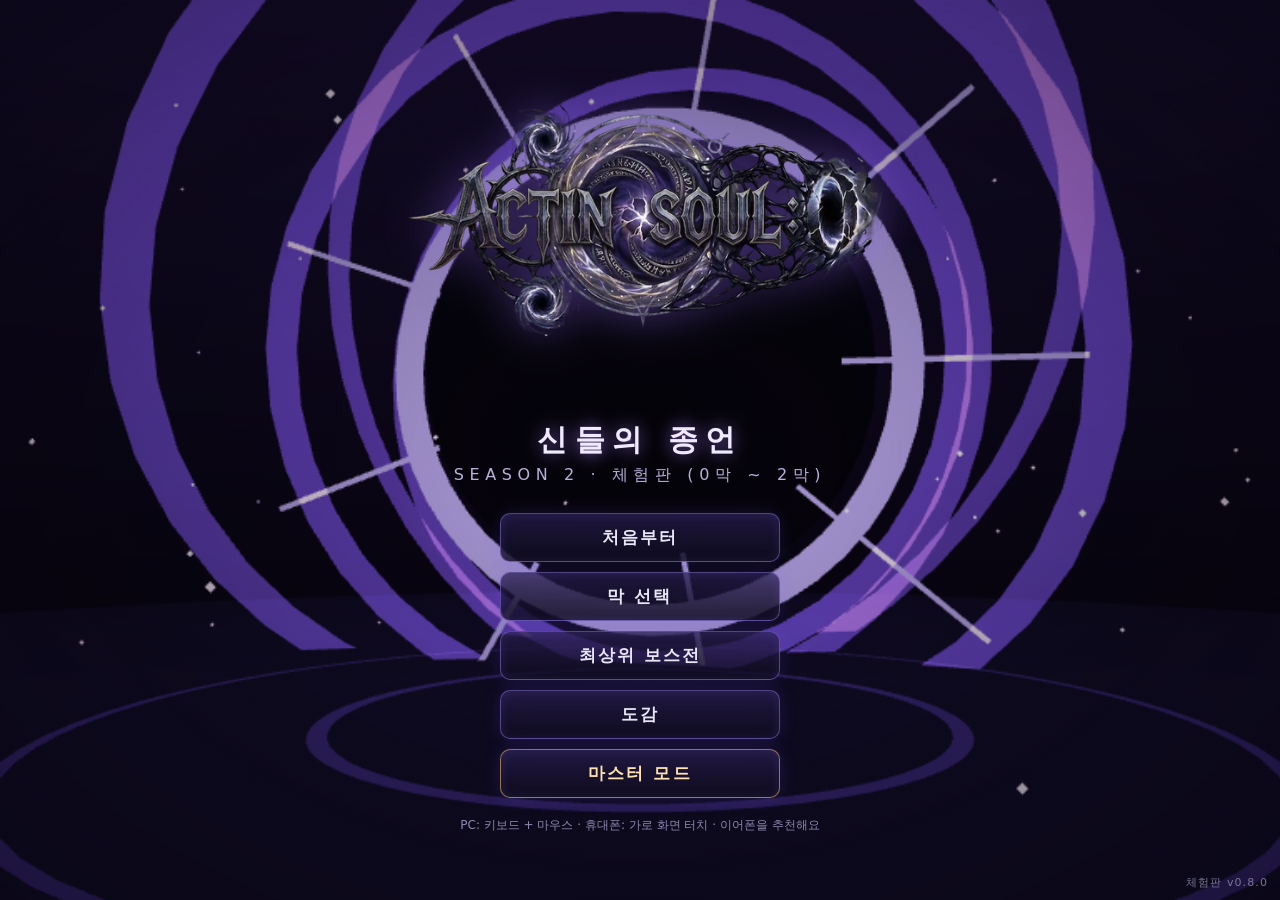
<file: index.html>
<!DOCTYPE html>
<!-- 액팅 소울 : 0 — 신들의 종언 (시즌 2 체험판)  v0.8.0 · 3D -->
<html lang="ko">
<head>
<meta charset="utf-8">
<meta name="viewport" content="width=device-width,initial-scale=1,maximum-scale=1,user-scalable=no,viewport-fit=cover">
<meta name="theme-color" content="#07060d">
<meta name="apple-mobile-web-app-capable" content="yes">
<meta name="mobile-web-app-capable" content="yes">
<title>액팅 소울 : 0 — 신들의 종언 (시즌 2 체험판 v0.8.0)</title>
<link rel="stylesheet" href="css/style.css">
</head>
<body>
<canvas id="gl"></canvas>
<canvas id="ov"></canvas>
<div id="ui">
  <div id="title">
    <img id="logo" alt="ACTING SOUL : 0" src="assets/img/logo.webp">
    <div class="sub"><b>신들의 종언</b>SEASON 2 · 체험판 (0막 ~ 2막)</div>
    <div class="menu">
      <button class="btn" id="mNew">처음부터</button>
      <button class="btn" id="mChap">막 선택</button>
      <button class="btn" id="mBoss">최상위 보스전</button>
      <button class="btn" id="mGal">도감</button>
      <button class="btn master" id="mMaster">마스터 모드</button>
    </div>
    <div class="hint" id="tHint">PC: 키보드 + 마우스 · 휴대폰: 가로 화면 터치 · 이어폰을 추천해요</div>
    <div class="ver" id="verT"></div>
  </div>

  <div id="chap" class="hide">
    <h2>막 선택</h2>
    <div class="list" id="chapList"></div>
    <button class="sbtn" id="chapBack">돌아가기</button>
  </div>

  <div id="card" class="hide"><div class="n" id="cardN"></div><div class="t" id="cardT"></div><div class="line"></div></div>

  <div id="cg" class="hide"><img alt=""></div>
  <div id="stand" class="hide"><div class="st hide" id="stL"><img alt=""></div><div class="st hide" id="stR"><img alt=""></div></div>
  <div id="dlg" class="hide">
    <div class="por" id="dPor"></div>
    <div class="box"><div class="nm" id="dNm"></div><div class="tx" id="dTx"></div><div class="nx">▼</div></div>
  </div>
  <div id="dlgbar" class="hide"><button class="sbtn" id="bAuto">AUTO</button><button class="sbtn" id="bSkip">SKIP ▶▶</button><button class="sbtn mst hide" id="bChapSkip">막 건너뛰기 ⏭</button></div>

  <div id="hud" class="hide">
    <div id="pl">
      <div class="pname" id="pnA"></div><div class="bar" id="hpA"><i></i></div>
      <div class="mini"><div class="pname" id="pnB"></div><div class="bar" id="hpB"><i></i></div></div>
      <div class="pname"><span style="color:#ffd27a;font-weight:800" id="ulN">궁극기</span><span id="ulT">0%</span></div><div class="bar" id="ul"><i></i></div>
      <div class="pname"><span style="color:#c9b6ff;font-weight:800">LINK 0</span><span id="lkT">0%</span></div><div class="bar" id="lk"><i></i></div>
    </div>
    <div id="boss"></div>
    <div id="db" class="hide"><div class="dbn"></div><div class="dbbar"><i class="dbw"></i><i class="dbp"></i></div><div class="dbh"></div></div>
    <div id="obj"></div>
    <div id="banner"></div>
    <div id="barks"></div>
    <div id="combo"></div>
    <div id="rot" class="hide">가로로 돌리면 더 넓게 보여요</div>
    <canvas id="mini"></canvas>
    <div id="interact" class="hide"></div>
    <!-- PC 전용 HUD -->
    <div id="party" class="pconly">
      <div class="pt" id="pt_eden"><b>이든</b><span>대행자</span><div class="pbar"><i></i></div></div>
      <div class="pt" id="pt_nesis"><b>네시스</b><span>집행자</span><div class="pbar"><i></i></div></div>
      <div class="ptk"><span class="key">Tab</span> 전환</div>
    </div>
    <div id="ksbar" class="pconly">
      <div class="ks" id="ksX"><span class="key">X</span><em id="ksXn"></em><small class="ksl">무기</small></div>
      <div class="ks" id="ksZ"><span class="key">Z</span><em id="ksZn"></em><div class="cd hide" id="ksZc"></div></div>
      <div class="ks" id="ksQ"><span class="key">Q</span><em id="ksQn"></em><div class="cd hide" id="ksQc"></div></div>
      <div class="ks" id="ksE"><span class="key">E</span><em id="ksEn"></em><div class="cd hide" id="ksEc"></div></div>
      <div class="ks big" id="ksR"><div class="rg" id="ksRg"></div><span class="key">R</span><em id="ksRn">궁극기</em><small id="ksRp">0%</small><small class="ksl2" id="ksL"></small></div>
    </div>
    <div id="pchint" class="pconly">
      <div><span class="key">좌클릭</span> 공격 · <span class="key">홀딩 0.5초</span> 강공격</div>
      <div><span class="key">우클릭</span> 대쉬 · <span class="key">Shift</span> 회피</div>
      <div><span class="key">Space</span> 점프 → <span class="key">좌클릭</span> 점프 공격 · <span class="key">Ctrl+좌클릭</span> 점프 강공격</div>
      <div><span class="key">R</span> 궁극기 · <span class="key">R 홀딩 0.5초</span> 링크 0</div>
      <div><span class="key">X</span>·<span class="key">휠</span> 무기 전환 · <span class="key">Z</span> 호출 · <span class="key">Tab</span> 캐릭터 전환</div>
      <div><span class="key">F</span> 줍기 · <span class="key">M</span> 지도 · <span class="key">Esc</span> 설정 · <span class="key">F2</span> 마스터 <b id="ksH"></b></div>
    </div>
  </div>
  <button id="pauseB" class="hide">❚❚</button>
  <div id="mBadge" class="hide">MASTER</div>
  <button class="sbtn mst hide" id="bWin">전투 건너뛰기 ⏭</button>

  <div id="ctrl" class="hide">
    <div id="look"></div>
    <div id="joy"><div id="joyB"></div><div id="joyK"></div></div>
    <div id="joyHint">이동</div>
    <div id="btns">
      <div class="cb" id="bAtk" data-a="atk">공격<small>길게: 강공격</small></div>
      <div class="cb" id="bDodge" data-a="dodge">회피<small>Shift</small></div>
      <div class="cb" id="bDash" data-a="dash">대쉬</div>
      <div class="cb" id="bQ" data-a="q"><span id="skQ">공허</span><small>Q</small><div class="cd hide" id="cdQ"></div></div>
      <div class="cb" id="bE" data-a="e"><span id="skE">뇌격</span><small>E</small><div class="cd hide" id="cdE"></div></div>
      <div class="cb" id="bR" data-a="r">궁극기<small>길게: 링크</small></div>
      <div class="cb" id="bTag" data-a="tag"><span id="tgN">교대</span><div class="cd hide" id="cdT"></div></div>
      <div class="cb" id="bJump" data-a="jump">점프</div>
      <div class="cb" id="bSwap" data-a="swap"><span id="swN">무기</span><small>무기 전환</small></div>
      <div class="cb" id="bCall" data-a="call"><span id="clN">호출</span><small>호출</small><div class="cd hide" id="cdZ"></div></div>
      <div class="cb hide" id="bF" data-a="f">줍기</div>
    </div>
    <button class="sbtn" id="bMap">지도</button>
  </div>

  <div id="pause" class="ov hide">
    <h2>설정</h2>
    <button class="btn" id="pRes">계속하기</button>
    <button class="btn" id="pRetry">전투 다시 시작</button>
    <button class="btn" id="pSnd">효과음: 켜짐</button>
    <button class="btn" id="pSens">카메라 감도: 보통</button>
    <button class="btn" id="pUI">조작 UI: 자동</button>
    <button class="btn" id="pGfx">그래픽: 자동</button>
    <button class="btn master" id="pMaster">마스터 모드</button>
    <button class="btn" id="pTitle">타이틀로</button>
  </div>
  <div id="map" class="ov hide">
    <div class="mapt" id="mapT"></div>
    <canvas id="mapC"></canvas>
    <div class="hint">M · Esc · 화면 터치로 닫기</div>
  </div>
  <div id="master" class="ov hide">
    <h2>마스터 모드</h2>
    <div class="hint">스토리를 건너뛰고 쿨타임 없이 자유롭게 테스트하는 모드예요. 저장되며 언제든 끌 수 있어요.<br><span class="key">F2</span> 또는 <span class="key">`</span> 키로 어디서든 켜고 끌 수 있어요.</div>
    <button class="btn" id="mOn">마스터 모드: 꺼짐</button>
    <div class="mgrid" id="mOpts"></div>
    <div class="hint" style="margin-top:4px">전투 바로가기 (끝나면 그 다음 이야기로 이어져요)</div>
    <div class="mrow" id="mJump"></div>
    <button class="sbtn mst" id="mHalo">헤일로 보기 (이든 · 네시스 · 공명)</button>
    <button class="sbtn" id="mClose">닫기</button>
  </div>
  <div id="result" class="ov hide">
    <h2>전투 승리</h2>
    <div class="rank" id="rRank">S</div>
    <div class="stats" id="rStats"></div>
    <button class="btn gold" id="rNext">계속</button>
  </div>
  <div id="over" class="ov hide">
    <h2 style="color:#ff8fa3">전투 불능</h2>
    <div class="hint" id="oMsg">두 사람 모두 쓰러졌습니다.</div>
    <button class="btn" id="oRetry">다시 도전</button>
    <button class="btn" id="oTitle">타이틀로</button>
  </div>
  <div id="fin" class="ov hide">
    <div class="n" style="letter-spacing:.5em;color:#a99be8;font-size:13px">ACTING SOUL : 0 — SEASON 2</div>
    <h2>체험판 종료</h2>
    <div class="hint" style="font-size:14px">플레이해 주셔서 감사합니다.<br>이야기는 <b style="color:#d7c9ff">제 3막 「추락의 끝 심연의 포식자」</b>로 이어집니다.</div>
    <button class="btn" id="fTitle">타이틀로</button>
    <div class="ver" id="verF"></div>
  </div>
  <div id="haloV" class="hide">
    <div class="hvt">헤일로 문양 미리보기 <small>assets/halos.js 에서 수정</small></div>
    <div class="hvl"><div><b style="color:#c9a0ff">이든의 헤일로</b><span>분열된 궤도형 + 공허의 중심형 · 고리 5</span></div><div><b style="color:#f0e6ff">공명 헤일로</b><span>공허 중심 + 융합 고리 + 파편 궤도 · 고리 7</span></div><div><b style="color:#9fdcff">네시스의 헤일로</b><span>수렴 나선형 + 융합 고리형 · 고리 5</span></div></div>
    <button class="btn" id="hvClose">닫기</button>
  </div>
  <div id="cutin"></div>
  <div id="bossSel" class="ov hide"><div class="ovbox"><h2>최상위 보스전</h2><p class="bsd">신들의 화신체 · 즉사기 파훼 시험 (본편 33~34막 미리보기)</p><div id="bsList"></div><button class="sbtn" id="bsClose">닫기</button></div></div>
  <div id="gallery" class="ov hide">
    <h2>도감</h2>
    <div class="gtabs"><button class="sbtn on" data-g="chars">인물</button><button class="sbtn" data-g="weapons">무기</button><button class="sbtn" data-g="icons">문양</button></div>
    <div class="ggrid" id="gGrid"></div>
    <button class="sbtn" id="gClose">닫기</button>
    <div id="gView" class="hide"><img alt=""><div class="gvn"></div><button id="gvPw" class="sbtn hide">권능 집중 모습</button></div>
  </div>
  <div id="toast"></div>
  <div id="flash"></div>
</div>
<div id="nogl" class="hide">이 브라우저는 3D(WebGL2)를 지원하지 않아요.<br>최신 Chrome · Safari · Edge에서 열어 주세요.</div>

<!-- 1) 엔진 -->
<script src="js/engine.js"></script>
<!-- 2) 분리 에셋: 이미지 목록 → 무기 아티팩트 → 아바타 캐릭터 → 이펙트 → 헤일로 → 아이템 → 배경 -->
<script src="assets/images.js"></script>
<script src="assets/weapons.js"></script>
<script src="assets/avatars.js"></script>
<script src="assets/effects.js"></script>
<script src="assets/halos.js"></script>
<script src="assets/items.js"></script>
<script src="assets/backgrounds.js"></script>
<!-- 3) 게임 -->
<script src="js/core.js"></script>
<script src="js/story.js"></script>
<script src="js/battle.js"></script>
<script src="js/bosses.js"></script>
<script src="js/main.js"></script>
</body>
</html>
</file>
<file: css/style.css>
/* 액팅 소울 : 0 — 신들의 종언 (시즌 2 체험판)  v0.8.0  · css/style.css */

*{box-sizing:border-box;-webkit-tap-highlight-color:transparent;-webkit-user-select:none;user-select:none;-webkit-touch-callout:none}
html,body{margin:0;height:100%;background:#07060d;overflow:hidden;color:#e9e6f5;
  font-family:"Pretendard","Apple SD Gothic Neo","Noto Sans KR","Malgun Gothic",system-ui,sans-serif;touch-action:none;overscroll-behavior:none}
canvas{position:fixed;inset:0;display:block}
#ov{pointer-events:none}
.hide{display:none!important}
button{font-family:inherit;color:inherit}
#ui{position:fixed;inset:0;pointer-events:none}
#ui>*{pointer-events:auto}

/* ---------- title ---------- */
#title{position:absolute;inset:0;background:radial-gradient(ellipse at center,rgba(5,3,12,.1),rgba(5,3,12,.55));display:flex;flex-direction:column;align-items:center;justify-content:center;gap:2vh;padding:4vh 4vw}
#title img{width:min(78vw,620px,90vh);filter:drop-shadow(0 0 24px rgba(150,110,255,.45));animation:float 5s ease-in-out infinite}
@keyframes float{50%{transform:translateY(-6px)}}
#title .sub{letter-spacing:.35em;font-size:clamp(12px,1.8vmin,16px);color:#b9b0dc;text-align:center}
#title .sub b{display:block;font-size:clamp(18px,3.6vmin,30px);letter-spacing:.25em;color:#efeaff;margin-bottom:.5vh;font-weight:800;
  text-shadow:0 0 18px rgba(170,130,255,.7)}
.menu{display:flex;flex-direction:column;gap:10px;margin-top:1vh;min-width:min(64vw,280px)}
.btn{pointer-events:auto;cursor:pointer;border:1px solid rgba(160,140,255,.45);background:linear-gradient(180deg,rgba(40,30,80,.75),rgba(15,12,30,.85));
  padding:12px 22px;border-radius:10px;font-size:clamp(14px,2.2vmin,17px);letter-spacing:.12em;font-weight:700;
  box-shadow:0 0 18px rgba(120,90,255,.18),inset 0 0 12px rgba(150,120,255,.12);transition:transform .1s}
.btn:active{transform:scale(.97)}
.btn.gold{border-color:rgba(255,215,140,.6);background:linear-gradient(180deg,rgba(90,60,20,.7),rgba(30,18,8,.85))}
.btn[disabled]{opacity:.35}
.ver{position:absolute;right:12px;bottom:10px;font-size:11px;color:#7d7699;letter-spacing:.1em;pointer-events:none}
.hint{font-size:12px;color:#8f88b0;text-align:center;line-height:1.6}

/* ---------- chapter select ---------- */
#chap{position:absolute;inset:0;background:rgba(5,4,12,.82);display:flex;flex-direction:column;align-items:center;justify-content:center;gap:12px;padding:20px}
#chap h2{margin:0 0 6px;letter-spacing:.3em;font-size:18px;color:#cfc6ff}
#chap .list{display:flex;flex-direction:column;gap:10px;width:min(86vw,440px)}
#chap .list .btn{text-align:left;display:flex;flex-direction:column;gap:3px}
#chap .list .btn small{font-weight:500;letter-spacing:.04em;color:#a9a2c9;font-size:12px}

/* ---------- card ---------- */
#card{position:absolute;inset:0;display:flex;flex-direction:column;align-items:center;justify-content:center;background:radial-gradient(ellipse at center,rgba(30,20,60,.55),rgba(3,2,8,.92));
  opacity:0;transition:opacity .6s}
#card.on{opacity:1}
#card .n{font-size:clamp(13px,2vmin,16px);letter-spacing:.6em;color:#a99be8;margin-bottom:12px}
#card .t{font-size:clamp(22px,4.6vmin,40px);font-weight:800;letter-spacing:.12em;text-align:center;padding:0 6vw;
  background:linear-gradient(90deg,#c6b2ff,#ffffff,#9fd8ff);-webkit-background-clip:text;background-clip:text;color:transparent;
  filter:drop-shadow(0 0 12px rgba(150,120,255,.5))}
#card .line{width:min(60vw,420px);height:1px;margin-top:16px;background:linear-gradient(90deg,transparent,#a58cff,transparent)}

/* ---------- dialog ---------- */
#dlg{position:absolute;inset:0;padding:0 max(12px,env(safe-area-inset-right)) max(12px,env(safe-area-inset-bottom)) max(12px,env(safe-area-inset-left));
  display:flex;align-items:flex-end;gap:0;cursor:pointer}
#dlg .por{position:relative;width:min(30vmin,190px);height:min(36vmin,228px);flex:none;margin-right:-10px;z-index:2;display:flex;align-items:flex-end;justify-content:center}
#dlg .por img{max-height:100%;max-width:100%;border-radius:12px 12px 0 0;-webkit-mask-image:linear-gradient(180deg,#000 70%,transparent);mask-image:linear-gradient(180deg,#000 70%,transparent)}
#dlg .emb{width:min(17vmin,104px);height:min(17vmin,104px);margin-bottom:22px;border-radius:50%;display:flex;align-items:center;justify-content:center;
  font-size:min(7vmin,44px);font-weight:800;border:2px solid currentColor;background:radial-gradient(circle,rgba(255,255,255,.08),rgba(0,0,0,.6));
  box-shadow:0 0 22px currentColor inset,0 0 14px rgba(0,0,0,.6)}
#dlg .box{flex:1;min-height:min(30vmin,170px);background:linear-gradient(180deg,rgba(14,11,28,.78),rgba(6,5,14,.9));border:1px solid rgba(150,130,255,.35);
  border-radius:14px;padding:14px 18px 26px 22px;position:relative;box-shadow:0 0 30px rgba(0,0,0,.6),inset 0 0 22px rgba(120,90,255,.08)}
#dlg .nm{font-weight:800;font-size:clamp(14px,2.4vmin,18px);letter-spacing:.08em;margin-bottom:6px}
#dlg .tx{font-size:clamp(14px,2.5vmin,18px);line-height:1.65;white-space:pre-wrap;word-break:keep-all}
#dlg.nar .tx{color:#cfc9e6;font-style:italic}
#dlg.sys .tx{color:#8fd8ff;font-family:ui-monospace,Menlo,Consolas,monospace;font-size:clamp(13px,2.2vmin,16px)}
#dlg .nx{position:absolute;right:14px;bottom:8px;font-size:12px;color:#9d93d8;animation:blink 1s infinite}
@keyframes blink{50%{opacity:.25}}
#dlgbar{position:absolute;top:max(10px,env(safe-area-inset-top));right:max(10px,env(safe-area-inset-right));display:flex;gap:8px}
.sbtn{pointer-events:auto;border:1px solid rgba(160,140,255,.4);background:rgba(10,8,22,.7);padding:7px 12px;border-radius:8px;font-size:12px;letter-spacing:.1em;cursor:pointer}
.sbtn.on{background:rgba(110,80,220,.6)}

/* ---------- HUD ---------- */
#hud{position:absolute;inset:0;pointer-events:none}
#hud *{pointer-events:none}
#pl{position:absolute;left:max(10px,env(safe-area-inset-left));top:max(8px,env(safe-area-inset-top));width:min(29vw,250px)}
.pname{font-size:12px;font-weight:800;letter-spacing:.08em;display:flex;justify-content:space-between;white-space:nowrap;gap:6px}
.pname span{font-weight:500;color:#aaa3c9}
.bar{height:9px;background:rgba(0,0,0,.6);border:1px solid rgba(255,255,255,.18);border-radius:5px;overflow:hidden;margin:3px 0 5px}
.bar i{display:block;height:100%;width:100%;transition:width .12s}
#hpE i{background:linear-gradient(90deg,#6b5cff,#9fd8ff)}
#hpN i{background:linear-gradient(90deg,#9fd8ff,#ffffff)}
.mini{opacity:.8}
.mini .bar{height:5px}
#lk{height:8px}
#lk i{background:linear-gradient(90deg,#8a5cff,#c9b6ff,#9fe2ff)}
#lk.full i{animation:lkp .6s infinite alternate}
@keyframes lkp{to{filter:brightness(1.6)}}
#boss{position:absolute;left:50%;transform:translateX(-50%);top:max(8px,env(safe-area-inset-top));width:min(36vw,440px);text-align:center}
#boss .bn{font-size:12px;font-weight:800;letter-spacing:.12em;text-shadow:0 0 8px #000}
#boss .bn small{font-weight:500;color:#c9b6ff;margin-left:6px;font-size:11px}
#boss .bar{height:10px}
#boss .bar i{background:linear-gradient(90deg,#7a1fff,#d77cff)}
#obj{position:absolute;left:50%;transform:translateX(-50%);top:max(8px,env(safe-area-inset-top));font-size:12px;letter-spacing:.08em;color:#e8e2ff;text-shadow:0 0 6px #000;text-align:center;width:min(36vw,420px)}
#core .bar i{background:linear-gradient(90deg,#ff7a4d,#ffd27a)}
#banner{position:absolute;left:50%;top:22%;transform:translateX(-50%);width:min(88vw,620px);text-align:center;font-size:clamp(13px,2.3vmin,17px);line-height:1.55;
  background:linear-gradient(90deg,transparent,rgba(10,20,40,.85) 15%,rgba(10,20,40,.85) 85%,transparent);padding:10px 30px;color:#cfeaff;opacity:0;transition:opacity .3s;word-break:keep-all}
#banner.on{opacity:1}
#banner b{color:#8fd8ff}
#banner .skp{pointer-events:auto;margin-top:6px}
#barks{position:absolute;left:max(10px,env(safe-area-inset-left));top:34%;display:flex;flex-direction:column;gap:6px;width:min(52vw,340px)}
.bk{background:rgba(8,6,18,.78);border-left:3px solid currentColor;padding:6px 10px;border-radius:0 8px 8px 0;font-size:12.5px;line-height:1.45;animation:bkin .25s ease-out;word-break:keep-all}
.bk b{display:block;font-size:11px;letter-spacing:.08em}
.bk span{color:#ece8ff}
@keyframes bkin{from{transform:translateX(-20px);opacity:0}}
#combo{position:absolute;right:max(14px,env(safe-area-inset-right));top:20%;text-align:right;font-weight:900;font-size:clamp(20px,4vmin,34px);color:#fff;
  text-shadow:0 0 10px #8a5cff;opacity:0;transition:opacity .2s}
#combo small{display:block;font-size:11px;letter-spacing:.3em;color:#c9b6ff}
#pauseB{position:absolute;right:max(10px,env(safe-area-inset-right));top:max(8px,env(safe-area-inset-top));pointer-events:auto!important;width:38px;height:38px;border-radius:50%;
  border:1px solid rgba(160,140,255,.45);background:rgba(10,8,22,.7);font-size:14px;cursor:pointer}

/* ---------- controls ---------- */
#ctrl{position:absolute;inset:0;pointer-events:none}
#joy{position:absolute;left:0;bottom:0;width:48%;height:72%;pointer-events:auto;touch-action:none}
#joyB,#joyK{position:absolute;border-radius:50%;pointer-events:none;opacity:0;transition:opacity .15s}
#joyB{width:120px;height:120px;margin:-60px 0 0 -60px;border:2px solid rgba(170,150,255,.35);background:rgba(30,20,60,.25)}
#joyK{width:54px;height:54px;margin:-27px 0 0 -27px;background:radial-gradient(circle,rgba(200,185,255,.7),rgba(110,80,220,.45));box-shadow:0 0 14px rgba(150,120,255,.6)}
#joyHint{position:absolute;left:max(18px,env(safe-area-inset-left));bottom:max(18px,env(safe-area-inset-bottom));width:110px;height:110px;border-radius:50%;
  border:2px dashed rgba(170,150,255,.22);display:flex;align-items:center;justify-content:center;font-size:11px;color:rgba(200,190,255,.45);pointer-events:none}
#btns{position:absolute;right:max(14px,env(safe-area-inset-right));bottom:max(14px,env(safe-area-inset-bottom));width:220px;height:200px;pointer-events:none}
.cb{position:absolute;pointer-events:auto;touch-action:none;border-radius:50%;border:2px solid rgba(180,160,255,.5);background:radial-gradient(circle at 50% 35%,rgba(70,50,140,.75),rgba(14,10,30,.85));
  display:flex;flex-direction:column;align-items:center;justify-content:center;font-weight:800;font-size:12px;letter-spacing:.02em;color:#efeaff;cursor:pointer;overflow:hidden}
.cb small{font-size:9px;font-weight:600;opacity:.75}
.cb.press{transform:scale(.93);filter:brightness(1.35)}
.cb .cd{position:absolute;inset:0;background:rgba(0,0,0,.62);display:flex;align-items:center;justify-content:center;font-size:16px;color:#fff}
#bAtk{width:88px;height:88px;right:0;bottom:0;font-size:15px;border-color:rgba(200,180,255,.75)}
#bAtk.charge{border-color:#ffe08a;box-shadow:0 0 18px rgba(255,210,120,.8)}
#bDodge{width:58px;height:58px;right:100px;bottom:2px}
#bDash{width:48px;height:48px;right:166px;bottom:8px}
#bQ{width:56px;height:56px;right:96px;bottom:72px}
#bE{width:52px;height:52px;right:18px;bottom:100px}
#bR{width:52px;height:52px;right:160px;bottom:86px;border-color:rgba(255,220,150,.45)}
#bR.full{border-color:#ffe08a;box-shadow:0 0 18px rgba(255,210,120,.8);animation:lkp .5s infinite alternate}
#bTag{width:46px;height:46px;right:78px;bottom:150px}
#look{position:absolute;right:0;top:0;width:52%;height:100%;pointer-events:auto;touch-action:none}
body:not(.touch) #ctrl{display:none!important}

/* ---------- overlays ---------- */
.ov{position:absolute;inset:0;background:rgba(4,3,10,.82);display:flex;flex-direction:column;align-items:center;justify-content:center;gap:12px;padding:20px;text-align:center}
.ov h2{margin:0;font-size:clamp(22px,4.4vmin,36px);letter-spacing:.2em}
.ov .stats{display:grid;grid-template-columns:auto auto;gap:6px 22px;font-size:14px;color:#cdc6ee;margin:6px 0 8px}
.ov .stats b{color:#fff;text-align:right}
.rank{font-size:56px;font-weight:900;background:linear-gradient(180deg,#fff,#b48cff);-webkit-background-clip:text;background-clip:text;color:transparent}
#rot{position:absolute;left:50%;top:44%;animation:fo 1s 5s forwards;transform:translateX(-50%);font-size:11px;color:#a49dc8;background:rgba(10,8,22,.7);padding:5px 10px;border-radius:8px;pointer-events:none}
@keyframes fo{to{opacity:0}}

@media (max-aspect-ratio:1/1){
  #pl{width:44vw}
  .pname{font-size:11px;letter-spacing:.02em}
  #boss,#obj{left:auto;right:calc(max(10px,env(safe-area-inset-right)) + 46px);transform:none;width:calc(52vw - 60px)}
  #boss .bn small{display:block;margin:0}
  #barks{top:30%}
}
#flash{position:absolute;inset:0;pointer-events:none!important;background:#fff;opacity:0}

#nogl{position:fixed;inset:0;display:flex;align-items:center;justify-content:center;text-align:center;padding:30px;background:#07060d;color:#e9e6f5;font-size:15px;line-height:1.7;z-index:9}

/* ================= v0.8.0 — PC / 모바일 겸용 ================= */
.key{display:inline-block;min-width:18px;padding:1px 6px;margin:0 2px;border:1px solid rgba(200,185,255,.55);border-radius:5px;background:rgba(20,14,40,.85);font-size:11px;font-weight:800;color:#efeaff;text-align:center;line-height:16px}
body.touch .pconly{display:none!important}
#mini{position:absolute;inset:auto;border-radius:10px;border:1px solid rgba(160,140,255,.4)}
body.pc #mini{left:max(12px,env(safe-area-inset-left));top:max(10px,env(safe-area-inset-top));width:190px;height:140px}
body.touch #mini{right:max(10px,env(safe-area-inset-right));top:calc(max(8px,env(safe-area-inset-top)) + 46px);width:104px;height:76px;opacity:.9}
#interact{position:absolute;left:50%;top:62%;transform:translateX(-50%);background:rgba(8,6,18,.82);border:1px solid rgba(127,255,181,.5);padding:8px 16px;border-radius:10px;font-size:14px;font-weight:700;color:#d8ffe8;white-space:nowrap}
body.touch #interact{top:56%;pointer-events:auto!important;cursor:pointer}
#bJump{width:50px;height:50px;right:150px;bottom:150px}
#bJump.air{border-color:#9fe2ff;box-shadow:0 0 14px rgba(140,210,255,.8)}
#bF{width:52px;height:52px;right:18px;bottom:160px;border-color:rgba(127,255,181,.8);color:#d8ffe8}
#bMap{position:absolute;right:calc(max(10px,env(safe-area-inset-right)) + 118px);top:calc(max(8px,env(safe-area-inset-top)) + 4px);pointer-events:auto}
#map{background:rgba(4,3,10,.6);z-index:5}
#map .mapt{font-weight:800;letter-spacing:.12em;color:#e8e2ff}
#mapC{position:static;inset:auto;width:min(90vw,1100px);height:min(74vh,760px);border-radius:14px;border:1px solid rgba(160,140,255,.45)}
/* PC 배치 (명조식): 체력 하단 중앙 · 파티 오른쪽 · 스킬바 오른쪽 아래 · 미니맵 왼쪽 위 */
body.pc #pl{left:50%;transform:translateX(-50%);top:auto;bottom:max(18px,env(safe-area-inset-bottom));width:min(36vw,420px)}
body.pc #pl .mini{display:none}
body.pc #barks{top:auto;bottom:200px}
body.pc #combo{top:30%}
#party{position:absolute;right:max(16px,env(safe-area-inset-right));top:34%;display:flex;flex-direction:column;gap:8px;width:170px}
.pt{background:rgba(8,6,18,.7);border:1px solid rgba(160,140,255,.25);border-radius:10px;padding:7px 10px;opacity:.65}
.pt.on{opacity:1;border-color:rgba(200,185,255,.8);box-shadow:0 0 14px rgba(150,120,255,.35)}
.pt.down{filter:grayscale(1);opacity:.4}
.pt b{font-size:13px}.pt span{font-size:11px;color:#a9a2c9;margin-left:6px}
.pbar{height:5px;background:rgba(0,0,0,.6);border-radius:3px;overflow:hidden;margin-top:5px}.pbar i{display:block;height:100%;width:100%;background:linear-gradient(90deg,#6b5cff,#9fe2ff)}
.ptk{font-size:11px;color:#bdb5e0;text-align:right}
#ksbar{position:absolute;right:max(20px,env(safe-area-inset-right));bottom:max(22px,env(safe-area-inset-bottom));display:flex;gap:12px;align-items:flex-end}
.ks{position:relative;width:70px;height:66px;border-radius:14px;border:2px solid rgba(180,160,255,.55);background:radial-gradient(circle at 50% 30%,rgba(70,50,140,.8),rgba(12,9,26,.9));display:flex;flex-direction:column;align-items:center;justify-content:center;overflow:hidden}
.ks .key{position:absolute;left:4px;top:4px;margin:0;font-size:10px;min-width:14px;padding:0 4px}
.ks em{font-style:normal;font-size:11px;font-weight:800;text-align:center;line-height:1.25;padding:0 4px;margin-top:10px}
.ks .cd{position:absolute;inset:0;background:rgba(0,0,0,.62);display:flex;align-items:center;justify-content:center;font-size:20px;font-weight:800}
.ks.big{width:84px;height:84px;border-radius:50%;border-color:rgba(255,220,150,.5)}
.ks.big small{font-size:11px;color:#ffe08a;font-weight:700}
.ks .rg{position:absolute;inset:0;border-radius:50%;background:conic-gradient(rgba(255,215,130,.45) var(--p,0%),transparent 0)}
.ks.big.full{border-color:#ffe08a;box-shadow:0 0 22px rgba(255,210,120,.8);animation:lkp .5s infinite alternate}
#pchint{position:absolute;right:max(20px,env(safe-area-inset-right));bottom:124px;text-align:right;font-size:11.5px;color:#cfc6ee;line-height:2;text-shadow:0 0 6px #000}
#pchint b{color:#9fe2ff}

/* ================= v0.8.0 — 마스터 모드 ================= */
.btn.master{border-color:rgba(255,200,120,.55);color:#ffe2b0}
#master{z-index:6;gap:10px;background:rgba(4,3,10,.95)}
#master .mgrid{display:grid;grid-template-columns:repeat(2,minmax(150px,240px));gap:8px}
#master .mrow{display:flex;flex-wrap:wrap;gap:8px;justify-content:center;max-width:560px}
.tg{pointer-events:auto;cursor:pointer;border:1px solid rgba(160,140,255,.35);background:rgba(14,10,30,.85);border-radius:10px;padding:9px 12px;font-size:13px;text-align:left;color:#cfc6ee;font-family:inherit}
.tg.on{border-color:#ffd27a;color:#fff3d6;background:rgba(70,48,14,.75)}
.tg.on::before{content:'✓ ';color:#ffd27a}
#master.off .mgrid,#master.off .mrow{opacity:.45}
#mBadge{position:absolute;left:50%;transform:translateX(-50%);bottom:max(6px,env(safe-area-inset-bottom));font-size:10px;font-weight:900;letter-spacing:.3em;color:#ffd27a;background:rgba(40,26,6,.75);border:1px solid rgba(255,210,122,.6);border-radius:6px;padding:2px 8px;pointer-events:none}
body.pc #mBadge{bottom:auto;top:160px;left:max(12px,env(safe-area-inset-left));transform:none}
.sbtn.mst{border-color:rgba(255,200,120,.6);color:#ffe2b0;background:rgba(50,32,8,.8)}
#bWin{position:absolute;right:calc(max(10px,env(safe-area-inset-right)) + 48px);top:calc(max(8px,env(safe-area-inset-top)) + 4px);z-index:2}
body.pc #bWin{top:calc(max(8px,env(safe-area-inset-top)) + 34px)}
body.touch #bWin{top:calc(max(8px,env(safe-area-inset-top)) + 128px)}
@media (max-aspect-ratio:1/1){#master .mgrid{grid-template-columns:1fr}}
#toast{position:absolute;left:50%;top:14%;transform:translateX(-50%);background:rgba(40,26,6,.9);border:1px solid rgba(255,210,122,.7);color:#ffe8bf;font-weight:800;letter-spacing:.08em;padding:9px 18px;border-radius:10px;font-size:14px;opacity:0;transition:opacity .25s;pointer-events:none!important;z-index:8}
#toast.on{opacity:1}

/* ================= v0.8.0 — 무기 전환 · 호출 ================= */
#bSwap{width:46px;height:46px;right:226px;bottom:6px;border-color:rgba(160,220,255,.6)}
#bSwap span{font-size:10px}
#bCall{width:50px;height:50px;right:216px;bottom:66px;border-color:rgba(160,220,255,.6)}
#bCall span{font-size:10px}
#btns{width:280px}
.ks .ksl{font-size:9px;color:#a9a2c9}

/* ================= v0.8.0 — 개인 궁극기 · 헤일로 ================= */
#ul i{background:linear-gradient(90deg,#b07a2a,#ffd27a)}
#ul.full i{animation:lkp .6s infinite alternate}
.ks .ksl2{position:absolute;bottom:-18px;left:50%;transform:translateX(-50%);white-space:nowrap;font-size:10px;color:#c9b6ff}
.ks.big.lfull .ksl2{color:#fff;text-shadow:0 0 8px #b48cff}
#bR.lfull{border-style:dashed;border-color:#c9b6ff}
#bR.full.lfull{border-style:solid}
#bR.hold{box-shadow:0 0 20px rgba(200,180,255,.9)}
#haloV{position:absolute;inset:0;display:flex;flex-direction:column;justify-content:space-between;align-items:center;padding:16px;pointer-events:none;z-index:7}
#haloV .hvt{font-weight:800;letter-spacing:.12em;color:#efeaff;background:rgba(6,4,14,.7);padding:6px 14px;border-radius:10px}
#haloV .hvt small{font-weight:500;color:#a9a2c9;margin-left:8px;letter-spacing:0}
#haloV .hvl{display:flex;width:100%;justify-content:space-around;gap:8px;margin-top:auto;margin-bottom:10px}
#haloV .hvl div{text-align:center;background:rgba(6,4,14,.7);padding:6px 10px;border-radius:10px;font-size:12px;max-width:32%}
#haloV .hvl b{display:block;font-size:14px}#haloV .hvl span{color:#bdb5e0}
#haloV .btn{pointer-events:auto}

/* ================= v0.8.0 — 일러스트 컷신 · 도감 ================= */
#stand{position:absolute;inset:0;pointer-events:none!important}
#stand .st{position:absolute;bottom:0;height:min(96vh,1150px);display:flex;align-items:flex-end;pointer-events:none}
#stand .st img{height:100%;width:auto;object-fit:contain;filter:brightness(.42) saturate(.8);transition:filter .25s,transform .25s;transform-origin:bottom center}
#stand .st.act img{filter:brightness(1) drop-shadow(0 0 18px rgba(160,130,255,.35));transform:translateY(-6px) scale(1.02)}
#stand #stL{left:max(2%,calc(50% - 560px))}
#stand #stR{right:max(2%,calc(50% - 560px))}
#stand .st.in{animation:stin .35s ease-out}
@keyframes stin{from{opacity:0;transform:translateY(20px)}}
@media (max-aspect-ratio:1/1){#stand .st{height:64vh}#stand #stL{left:-4%}#stand #stR{right:-4%}}
#cg{position:absolute;inset:0;display:flex;align-items:center;justify-content:center;pointer-events:none!important;background:radial-gradient(ellipse at center,rgba(10,6,24,.35),rgba(3,2,8,.75))}
#cg img{max-width:min(70vw,760px);max-height:62vh;object-fit:contain;filter:drop-shadow(0 0 30px rgba(160,120,255,.5));margin-bottom:18vh}
#cg.in{animation:cgin .6s ease-out}@keyframes cgin{from{opacity:0}}
#dNm .fac{height:1.4em;vertical-align:-.35em;margin-right:6px}
#cutin{position:absolute;inset:0;pointer-events:none!important;overflow:hidden;z-index:3}
#cutin .ci{position:absolute;bottom:0;height:min(78vh,820px);animation:ciin 1.3s ease-out forwards}
#cutin .ci img{height:100%;filter:drop-shadow(0 0 24px var(--c,#b48cff))}
#cutin .ci b{position:absolute;bottom:18%;white-space:nowrap;font-size:clamp(16px,3vmin,26px);font-weight:900;color:#fff;text-shadow:0 0 12px var(--c,#b48cff),0 2px 4px #000}
#cutin .ci.L{left:2%}#cutin .ci.L b{left:60%}
#cutin .ci.R{right:2%}#cutin .ci.R b{right:60%}
@keyframes ciin{0%{opacity:0;transform:translateX(var(--dx,-60px))}15%{opacity:1;transform:none}80%{opacity:1}100%{opacity:0}}
#cutin .ci.small{height:min(46vh,440px)}
.ks .ic,.cb .ic{position:absolute;inset:4px;background:center/contain no-repeat;opacity:.38;pointer-events:none}
#gallery{z-index:6;background:rgba(4,3,10,.96);justify-content:flex-start;padding-top:24px}
.gtabs{display:flex;gap:8px}.gtabs .sbtn.on{background:rgba(110,80,220,.6)}
.ggrid{display:grid;grid-template-columns:repeat(auto-fill,minmax(110px,1fr));gap:10px;width:min(94vw,1100px);overflow-y:auto;flex:1;padding:6px}
.gi{cursor:pointer;background:rgba(20,14,40,.8);border:1px solid rgba(160,140,255,.25);border-radius:10px;padding:6px;display:flex;flex-direction:column;align-items:center;gap:4px}
.gi img{height:120px;max-width:100%;object-fit:contain}.gi span{font-size:12px;text-align:center;color:#ddd5ff}.gi small{font-size:10px;color:#9d95c2}
#gView{position:fixed;inset:0;background:rgba(3,2,8,.92);display:flex;flex-direction:column;align-items:center;justify-content:center;gap:10px;cursor:pointer}
#gView img{max-width:92vw;max-height:80vh;object-fit:contain}.gvn{font-weight:800;color:#efeaff}

/* ===== v0.8.0 권능 집중 모드 ===== */
#stand .st.pw.act img{filter:brightness(1.05) drop-shadow(0 0 14px rgba(90,190,255,.75)) drop-shadow(0 0 34px rgba(90,160,255,.45))}
#stand .st.pin img{animation:pwin .7s ease-out}
@keyframes pwin{0%{filter:brightness(2.2) drop-shadow(0 0 40px #7fd4ff)}100%{}}
#gvPw{margin-top:4px}#gvPw.on{background:#2d6fd8;border-color:#7fd4ff;color:#fff}
@keyframes pwblink{50%{opacity:.55}}
.pt.pw b::after{content:'권능 집중';margin-left:6px;padding:1px 6px;border-radius:8px;font-size:10px;font-weight:800;color:#dff4ff;background:rgba(60,150,255,.35);border:1px solid #7fd4ff;animation:pwblink 1.2s ease-in-out infinite}
.pt.pw{box-shadow:0 0 12px rgba(90,180,255,.45)}
/* ===== v0.8.0 권능 문양 ===== */
#cutin .emb{position:absolute;left:50%;top:44%;width:min(46vh,420px);aspect-ratio:1;transform:translate(-50%,-50%);animation:embin 1.2s ease-out forwards}
#cutin .emb img{width:100%;height:100%;object-fit:contain;filter:drop-shadow(0 0 22px var(--c))}
@keyframes embin{0%{opacity:0;transform:translate(-50%,-50%) scale(.3) rotate(-60deg)}25%{opacity:1;transform:translate(-50%,-50%) scale(1) rotate(0)}75%{opacity:.9}100%{opacity:0;transform:translate(-50%,-50%) scale(1.5) rotate(25deg)}}

/* ===== v0.8.0 최상위 보스 · 즉사기 ===== */
#db{position:absolute;left:50%;top:24%;transform:translateX(-50%);width:min(560px,86vw);text-align:center;pointer-events:none!important;--c:#ff2a4a;padding:10px 16px 12px;border-radius:14px;background:radial-gradient(ellipse at center,rgba(30,4,12,.72),rgba(30,4,12,.35) 70%,transparent);z-index:4}
#db .dbn{font-size:clamp(18px,3.4vmin,28px);font-weight:900;letter-spacing:.14em;color:#fff;text-shadow:0 0 14px var(--c),0 0 30px var(--c);animation:dbpulse .5s ease-in-out infinite alternate}
#db .dbbar{position:relative;height:10px;margin:10px 0 8px;border-radius:6px;background:rgba(20,6,12,.75);border:1px solid rgba(255,255,255,.25);overflow:hidden}
#db .dbbar i{position:absolute;top:0;bottom:0}
#db .dbw{background:rgba(255,255,255,.35);box-shadow:0 0 10px #fff inset}
#db .dbp{left:0;background:linear-gradient(90deg,transparent,var(--c));opacity:.9}
#db .dbh{font-size:13px;color:#f4e8ff;text-shadow:0 0 6px #000}#db .dbh small{display:block;opacity:.75;font-size:11px;margin-top:3px}
#db .dbh b{color:#fff;font-size:16px}
#db.open .dbw{background:#fff;box-shadow:0 0 16px #fff}
#db.open .dbh{animation:dbpulse .18s ease-in-out infinite alternate}
#db.ok .dbn{color:#e9dcff;animation:none;text-shadow:0 0 18px #b48cff}#db.ok .dbn::after{content:' — 파훼';}
#db.bad .dbn{color:#ff8a9a;animation:none}#db.bad .dbn::after{content:' — 실패';}
@keyframes dbpulse{from{opacity:.75}to{opacity:1}}
#bF{font-weight:800}
#bossSel .ovbox{display:flex;flex-direction:column;gap:10px;align-items:center}
#bossSel .bsd{margin:0;color:#c9b6ff;font-size:13px}
#bsList{display:flex;flex-direction:column;gap:10px}
#bsList .btn small{display:block;font-size:11px;font-weight:500;opacity:.75;margin-top:2px}
</file>
